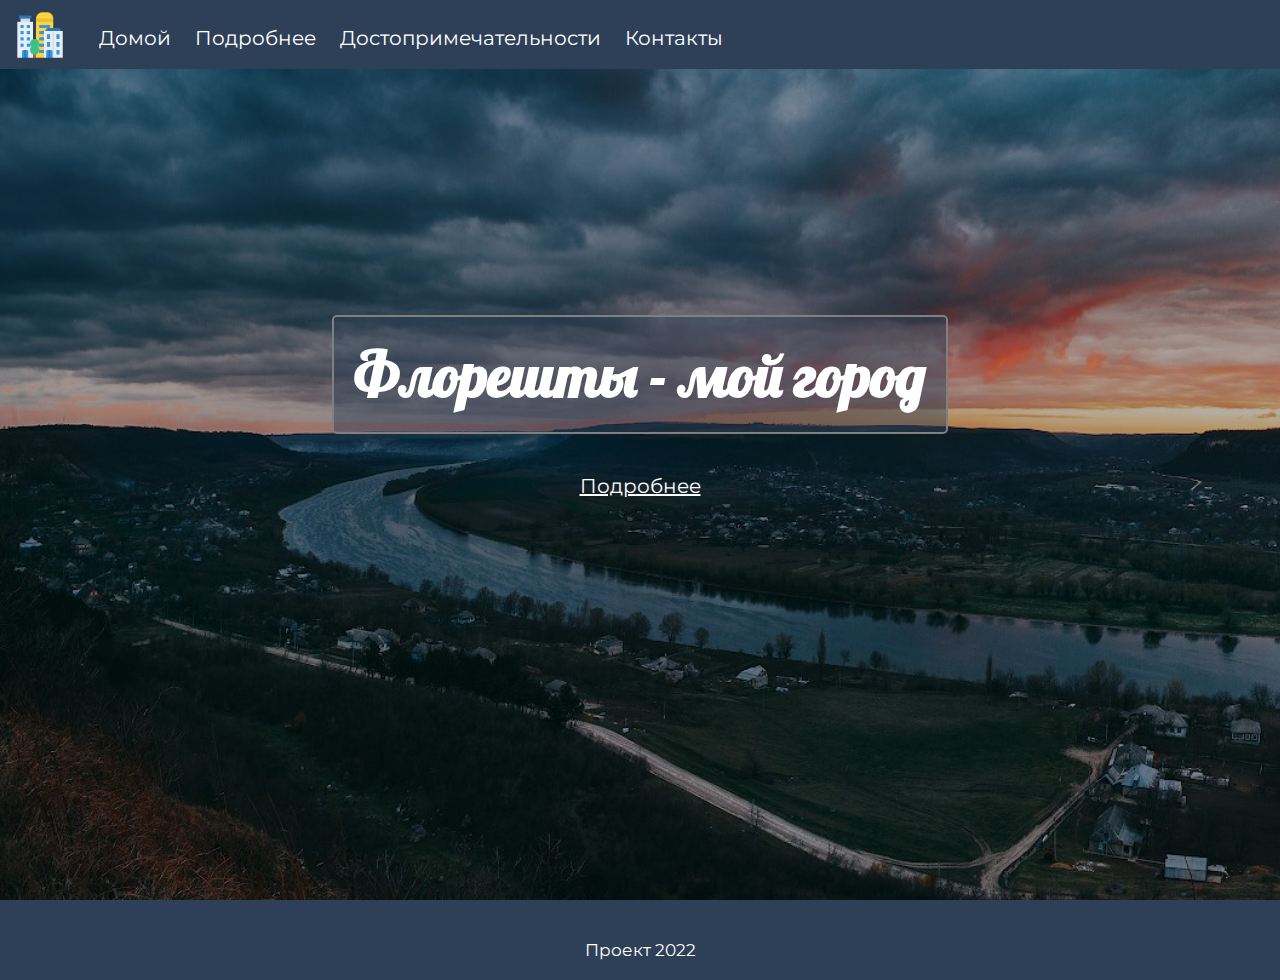
<file: index.html>
<!DOCTYPE html>
<html>
<head>
    <meta charset="UTF-8">
    <meta name="viewport" content="width=device-width, initial-scale=1.0">
    <link rel="stylesheet" href="css/style.css">
    <link rel="stylesheet" href="https://cdnjs.cloudflare.com/ajax/libs/font-awesome/6.1.1/css/all.min.css"/>
    <link rel="icon" href="images/favicon.png">
    <script src="js/script.js"></script>
    <title>Флорешты</title>
</head>
<body>
    <header>
        <img class="logo" src="images/logo.png" alt="">
        <navbar>
            <a href="index.html">Домой</a>
            <a href="pages/podrobnee.html">Подробнее</a>
            <a href="pages/exploreaza.html">Достопримечательности</a>
            <a href="pages/contacte.html">Контакты</a>
        </navbar>
        <i id="hamburger" onclick="mobileMenu()" class="fa-solid fa-bars"></i>
    </header>
    <main>
        <section id="index">
            <div class="index-info">
                <h1>Флорешты - мой город</h1>
                <br>
                <a href="pages/podrobnee.html" class="link-index">Подробнее</a>
            </div>
        </section>
    </main>
    <footer>
        <span>Проект 2022</span>
    </footer>
</body>
</html>
</file>
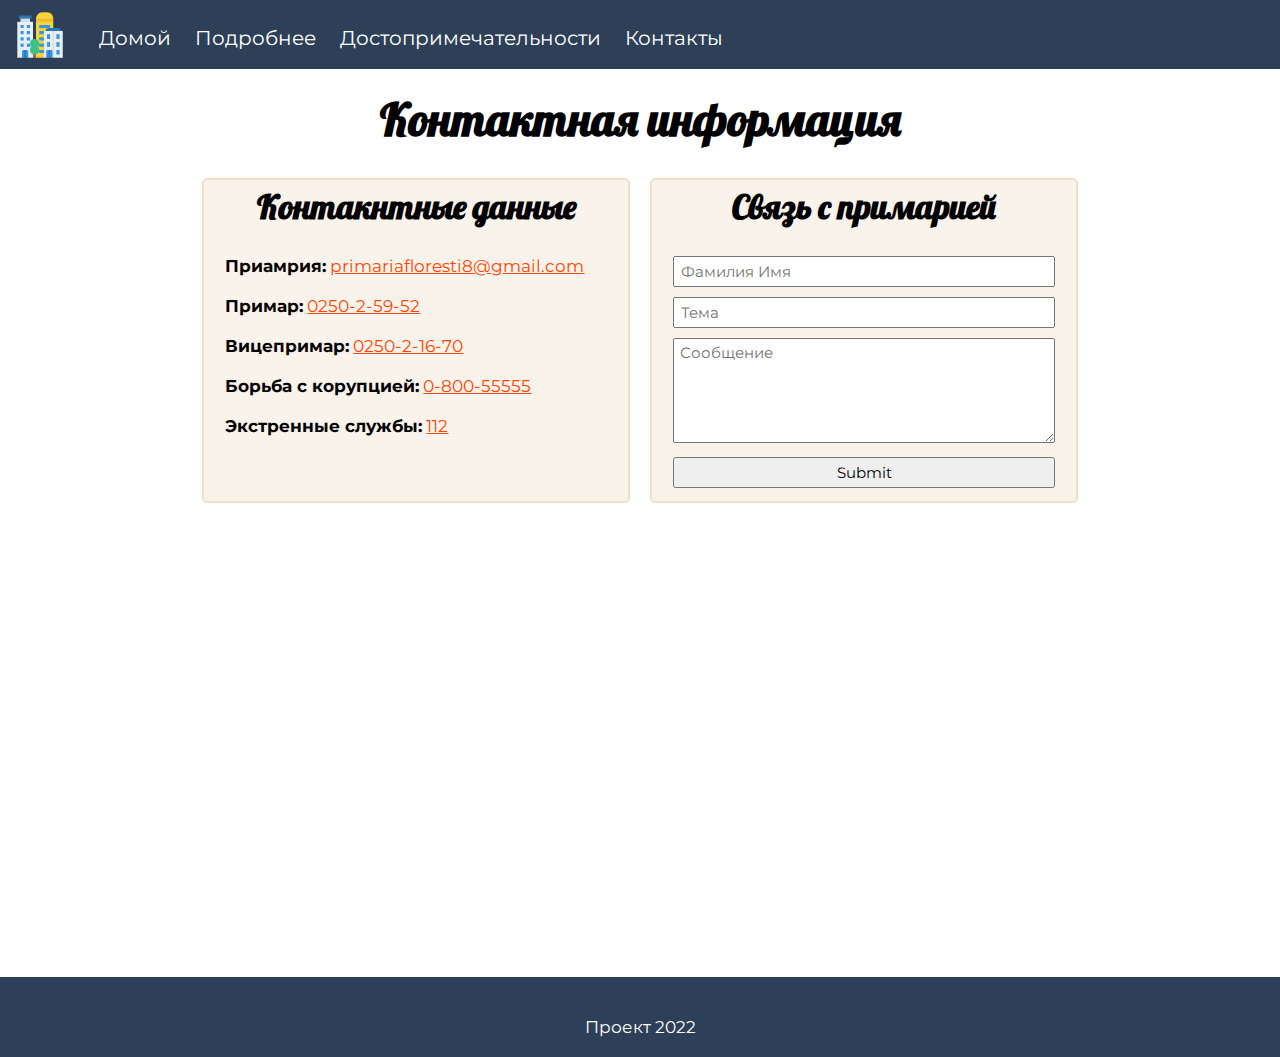
<file: pages/contacte.html>
<!DOCTYPE html>
<html>

<head>
    <meta charset="UTF-8">
    <meta name="viewport" content="width=device-width, initial-scale=1.0">
    <link rel="stylesheet" href="../css/style.css">
    <link rel="stylesheet" href="https://cdnjs.cloudflare.com/ajax/libs/font-awesome/6.1.1/css/all.min.css" />
    <link rel="icon" href="../images/favicon.png">
    <script src="../js/script.js"></script>
    <title>Флорешты</title>
</head>

<body>
    <header>
        <img class="logo" src="../images/logo.png" alt="">
        <navbar>
            <a href="../index.html">Домой</a>
            <a href="podrobnee.html">Подробнее</a>
            <a href="exploreaza.html">Достопримечательности</a>
            <a href="contacte.html">Контакты</a>
        </navbar>
        <i id="hamburger" onclick="mobileMenu()" class="fa-solid fa-bars"></i>
    </header>
    <main>
        <section>
            <h1 class="centered">Контактная информация</h1>
            <div class="row">
                <div class="col-50">
                    <div class="contacte">
                        <h2 class="centered">Контакнтные данные</h2>
                        <b>Приамрия:</b>
                        <a href="mailto:primariafloresti8@gmail.com">primariafloresti8@gmail.com</a><br><br>
                        <b>Примар:</b>
                        <a href="tel:025025952">0250-2-59-52</a><br><br>
                        <b>Вицепримар:</b>
                        <a href="tel:025021670">0250-2-16-70</a><br><br>
                        <b>Борьба с корупцией:</b>
                        <a href="tel:080055555">0-800-55555</a><br><br>
                        <b>Экстренные службы:</b>
                        <a href="tel:112">112</a><br><br>
                    </div>
                </div>
                <div class="col-50">
                    <form class="cform">
                        <h2 class="centered">Связь с примарией</h2>
                        <input type="text" placeholder="Фамилия Имя">
                        <input type="text" placeholder="Тема">
                        <textarea placeholder="Сообщение" rows="5"></textarea>
                        <input type="submit"> 
                    </form>
                </div>
            </div>
            <br>
            <iframe class="harta"
                src="https://www.google.com/maps/embed?pb=!1m18!1m12!1m3!1d21400.99440171807!2d28.280289178621373!3d47.895279412566474!2m3!1f0!2f0!3f0!3m2!1i1024!2i768!4f13.1!3m3!1m2!1s0x40cc850d9e0923bf%3A0xed946e364c8b8f47!2z0KTQu9C-0YDQtdGI0YLRiywg0JzQvtC70LTQsNCy0LjRjw!5e0!3m2!1sru!2s!4v1660682862292!5m2!1sru!2s"
                width="600" height="450" style="border:0;" allowfullscreen="" loading="lazy"
                referrerpolicy="no-referrer-when-downgrade">
            </iframe>
        </section>
    </main>
    <footer>
        <span>Проект 2022</span>
    </footer>
</body>

</html>
</file>
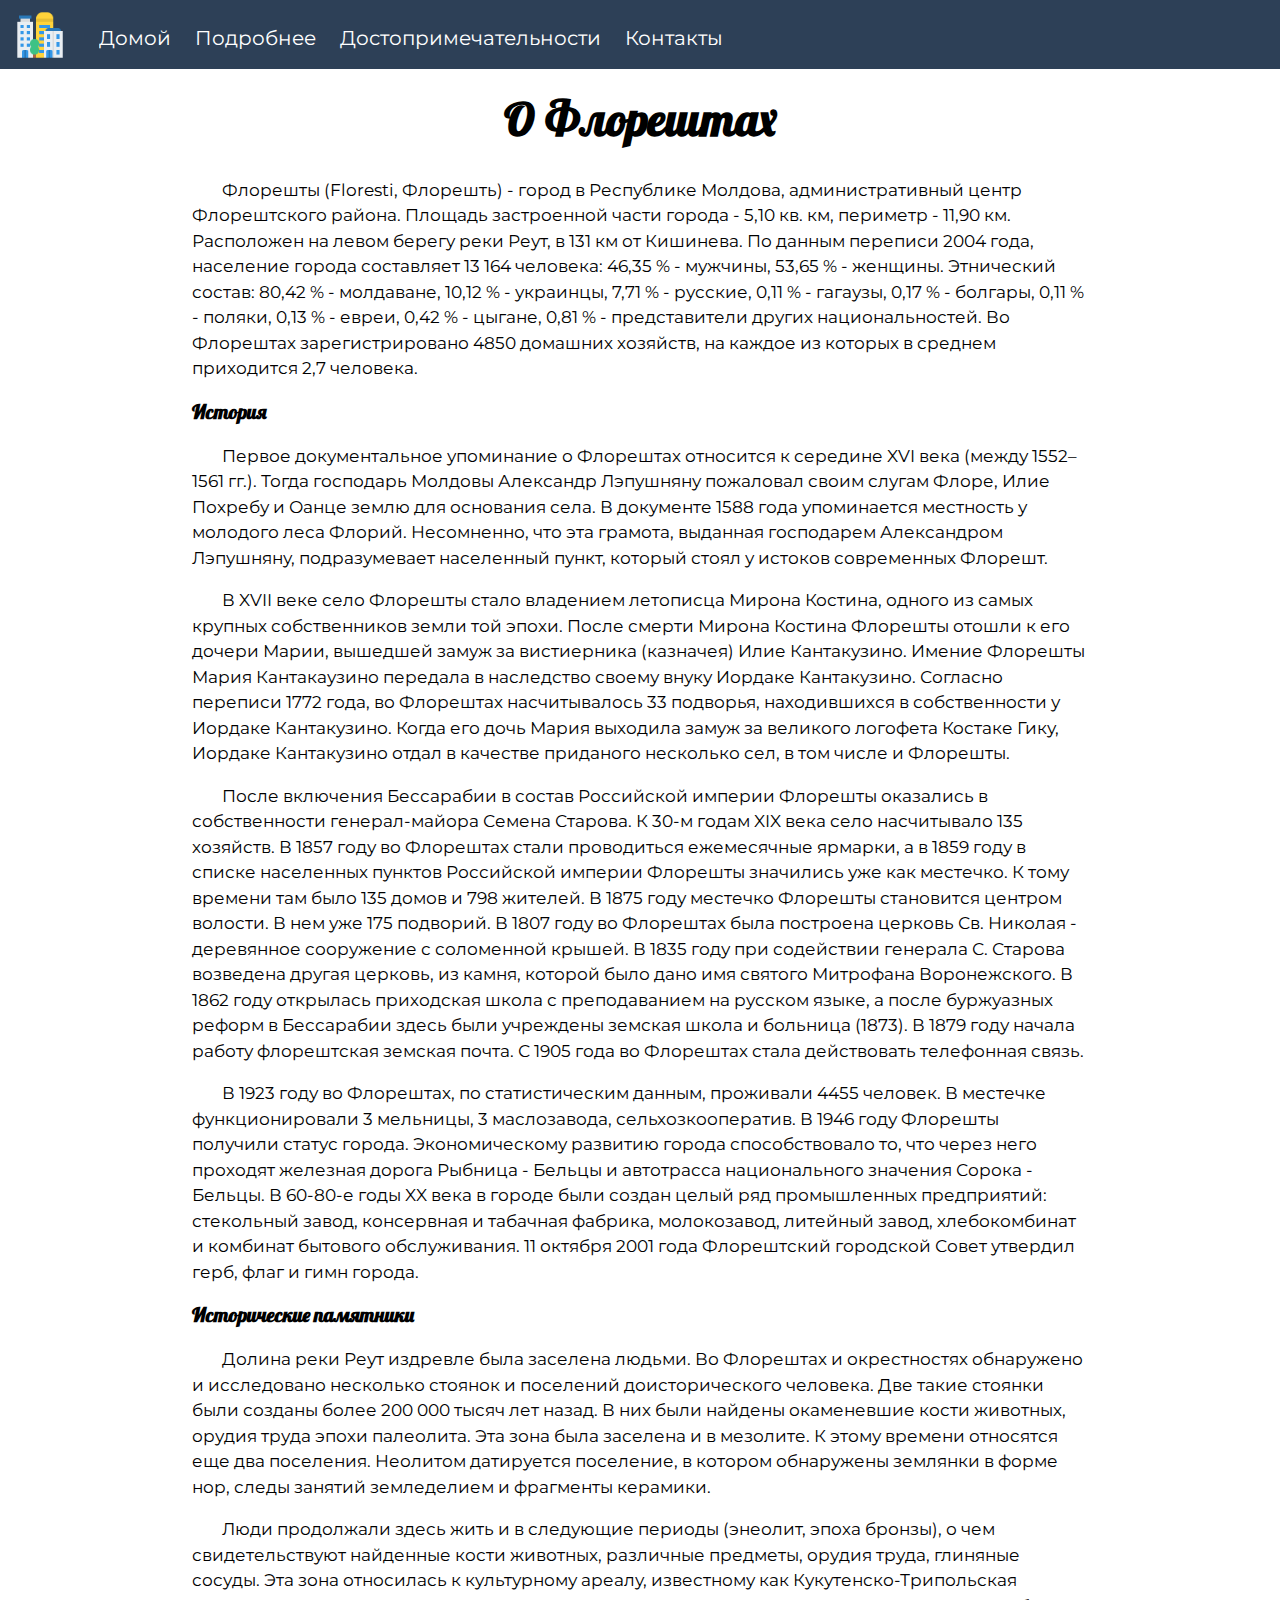
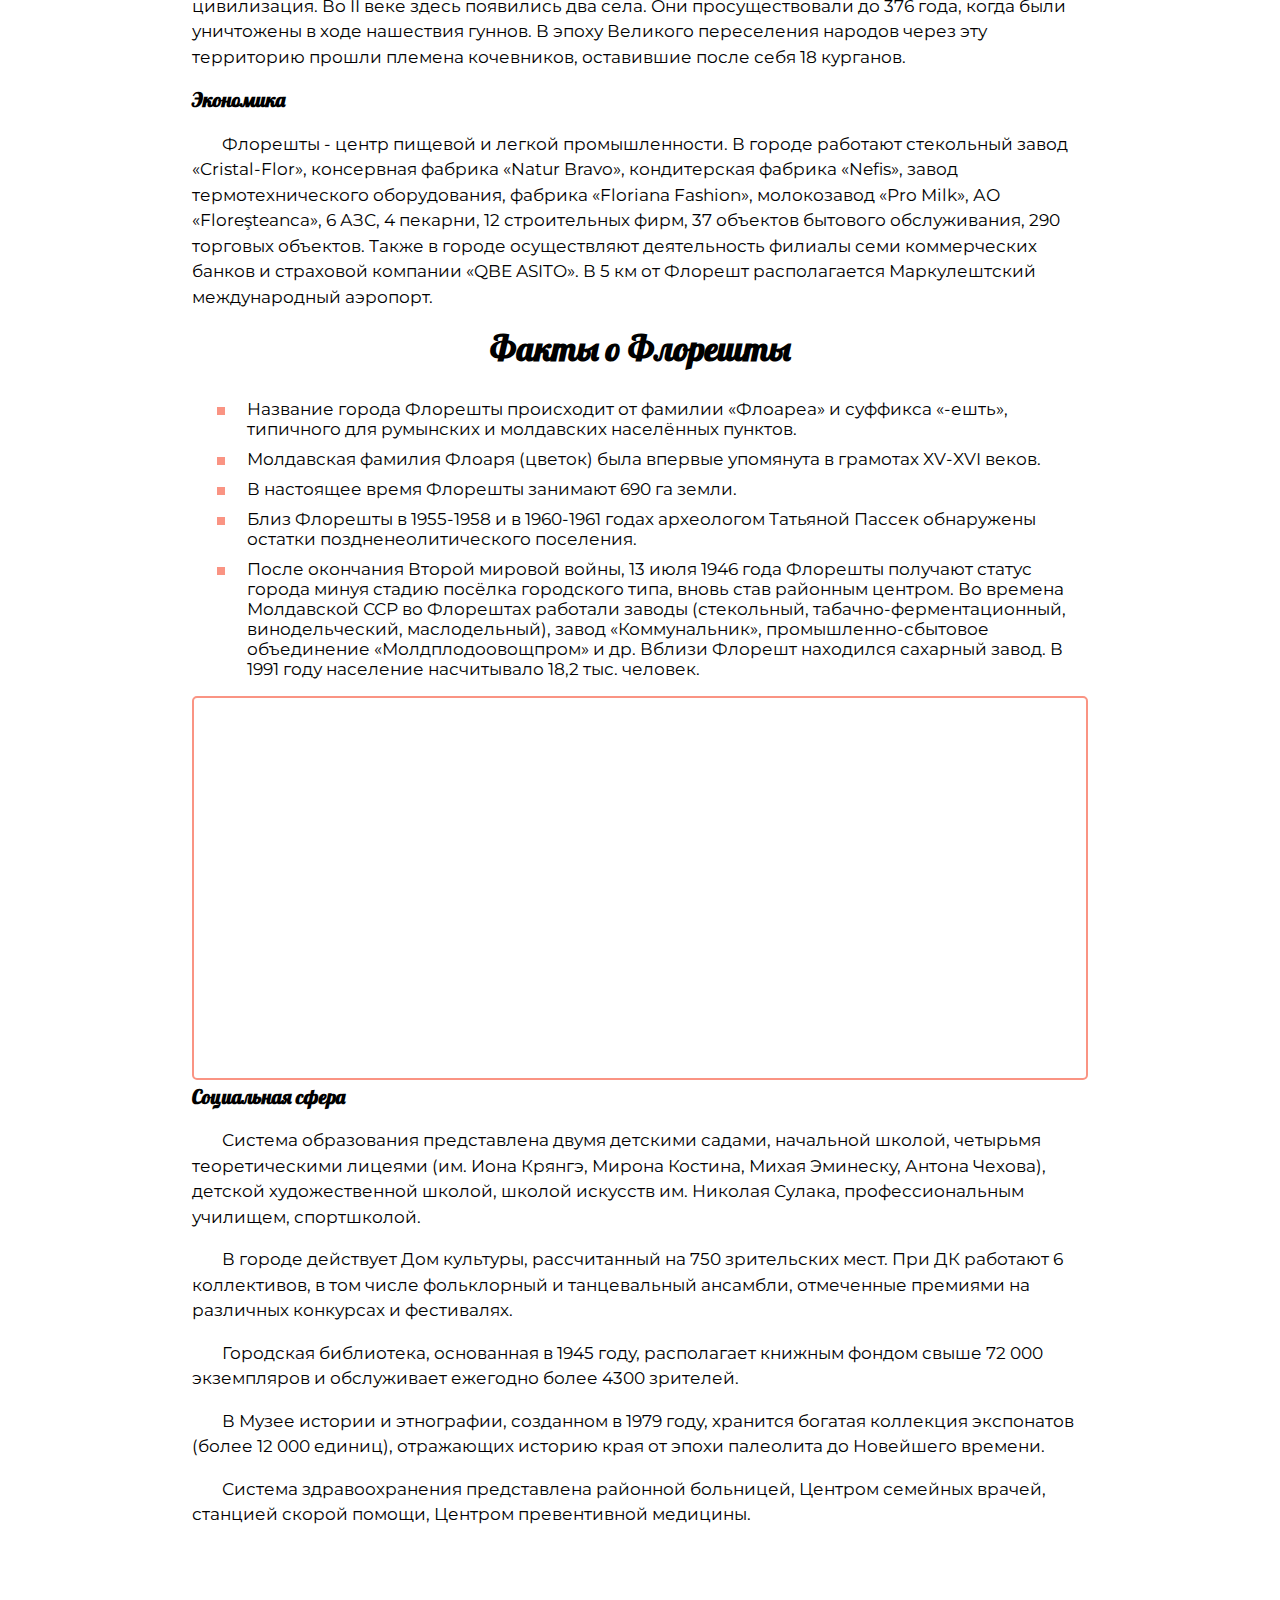
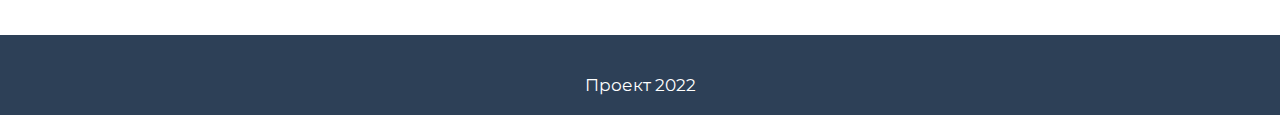
<file: pages/podrobnee.html>
<!DOCTYPE html>
<html>

<head>
    <meta charset="UTF-8">
    <meta name="viewport" content="width=device-width, initial-scale=1.0">
    <link rel="stylesheet" href="../css/style.css">
    <link rel="stylesheet" href="https://cdnjs.cloudflare.com/ajax/libs/font-awesome/6.1.1/css/all.min.css" />
    <link rel="icon" href="../images/favicon.png">
    <script src="../js/script.js"></script>
    <title>Флорешты</title>
</head>

<body>
    <header>
        <img class="logo" src="../images/logo.png" alt="">
        <navbar>
            <a href="../index.html">Домой</a>
            <a href="podrobnee.html">Подробнее</a>
            <a href="exploreaza.html">Достопримечательности</a>
            <a href="contacte.html">Контакты</a>
        </navbar>
        <i id="hamburger" onclick="mobileMenu()" class="fa-solid fa-bars"></i>
    </header>
    <main>
        <section>
            <h1 class="centered">О Флорештах</h1>
            <p>
                Флорешты (Floresti, Флорешть) - город в Республике Молдова, административный центр Флорештского района.
                Площадь застроенной части города - 5,10 кв. км, периметр - 11,90 км. Расположен на левом берегу реки
                Реут, в 131 км от Кишинева.

                По данным переписи 2004 года, население города составляет 13 164 человека: 46,35 % - мужчины, 53,65 % -
                женщины. Этнический состав: 80,42 % - молдаване, 10,12 % - украинцы, 7,71 % - русские, 0,11 % - гагаузы,
                0,17 % - болгары, 0,11 % - поляки, 0,13 % - евреи, 0,42 % - цыгане, 0,81 % - представители других
                национальностей.

                Во Флорештах зарегистрировано 4850 домашних хозяйств, на каждое из которых в среднем приходится 2,7
                человека.
            </p>
            <h3>История</h3>
            <p>
                Первое документальное упоминание о Флорештах относится к середине XVI века (между 1552–1561 гг.). Тогда
                господарь Молдовы Александр Лэпушняну пожаловал своим слугам Флоре, Илие Похребу и Оанце землю для
                основания села.

                В документе 1588 года упоминается местность у молодого леса Флорий. Несомненно, что эта грамота,
                выданная господарем Александром Лэпушняну, подразумевает населенный пункт, который стоял у истоков
                современных Флорешт.
            <p>
                В XVII веке село Флорешты стало владением летописца Мирона Костина, одного из самых крупных
                собственников земли той эпохи. После смерти Мирона Костина Флорешты отошли к его дочери Марии, вышедшей
                замуж за вистиерника (казначея) Илие Кантакузино. Имение Флорешты Мария Кантакаузино передала в
                наследство своему внуку Иордаке Кантакузино.

                Согласно переписи 1772 года, во Флорештах насчитывалось 33 подворья, находившихся в собственности у
                Иордаке Кантакузино. Когда его дочь Мария выходила замуж за великого логофета Костаке Гику, Иордаке
                Кантакузино отдал в качестве приданого несколько сел, в том числе и Флорешты.
            </p>
            <p>
                После включения Бессарабии в состав Российской империи Флорешты оказались в собственности генерал-майора
                Семена Старова. К 30-м годам XIX века село насчитывало 135 хозяйств. В 1857 году во Флорештах стали
                проводиться ежемесячные ярмарки, а в 1859 году в списке населенных пунктов Российской империи Флорешты
                значились уже как местечко. К тому времени там было 135 домов и 798 жителей. В 1875 году местечко
                Флорешты становится центром волости. В нем уже 175 подворий.

                В 1807 году во Флорештах была построена церковь Св. Николая - деревянное сооружение с соломенной крышей.
                В 1835 году при содействии генерала С. Старова возведена другая церковь, из камня, которой было дано имя
                святого Митрофана Воронежского. В 1862 году открылась приходская школа с преподаванием на русском языке,
                а после буржуазных реформ в Бессарабии здесь были учреждены земская школа и больница (1873). В 1879 году
                начала работу флорештская земская почта. С 1905 года во Флорештах стала действовать телефонная связь.
            </p>
            <p>
                В 1923 году во Флорештах, по статистическим данным, проживали 4455 человек. В местечке функционировали 3
                мельницы, 3 маслозавода, сельхозкооператив.

                В 1946 году Флорешты получили статус города. Экономическому развитию города способствовало то, что через
                него проходят железная дорога Рыбница - Бельцы и автотрасса национального значения Сорока - Бельцы. В
                60-80-е годы XX века в городе были создан целый ряд промышленных предприятий: стекольный завод,
                консервная и табачная фабрика, молокозавод, литейный завод, хлебокомбинат и комбинат бытового
                обслуживания.

                11 октября 2001 года Флорештский городской Совет утвердил герб, флаг и гимн города.
            </p>
            <h3>Исторические памятники</h3>
            <p>
                Долина реки Реут издревле была заселена людьми. Во Флорештах и окрестностях обнаружено и исследовано
                несколько стоянок и поселений доисторического человека. Две такие стоянки были созданы более 200 000
                тысяч лет назад. В них были найдены окаменевшие кости животных, орудия труда эпохи палеолита. Эта зона
                была заселена и в мезолите. К этому времени относятся еще два поселения. Неолитом датируется поселение,
                в котором обнаружены землянки в форме нор, следы занятий земледелием и фрагменты керамики.
            </p>
            <p>
                Люди продолжали здесь жить и в следующие периоды (энеолит, эпоха бронзы), о чем свидетельствуют
                найденные кости животных, различные предметы, орудия труда, глиняные сосуды. Эта зона относилась к
                культурному ареалу, известному как Кукутенско-Трипольская цивилизация. Во II веке здесь появились два
                села. Они просуществовали до 376 года, когда были уничтожены в ходе нашествия гуннов. В эпоху Великого
                переселения народов через эту территорию прошли племена кочевников, оставившие после себя 18 курганов.
            </p>
            <h3>Экономика</h3>
            <p>
                Флорешты - центр пищевой и легкой промышленности. В городе работают стекольный завод «Cristal-Flor»,
                консервная фабрика «Natur Bravo», кондитерская фабрика «Nefis», завод термотехнического оборудования,
                фабрика «Floriana Fashion», молокозавод «Pro Milk», АО «Floreşteanca», 6 АЗС, 4 пекарни, 12 строительных
                фирм, 37 объектов бытового обслуживания, 290 торговых объектов. Также в городе осуществляют деятельность
                филиалы семи коммерческих банков и страховой компании «QBE ASITO». В 5 км от Флорешт располагается
                Маркулештский международный аэропорт.
            </p>
            <h2 class="centered">Факты о Флорешты</h2>
            <ul>
                <li>Название города Флорешты происходит от фамилии «Флоареа» и суффикса «-ешть», типичного для румынских и молдавских населённых пунктов.</li>
                <li>Молдавская фамилия Флоаря (цветок) была впервые упомянута в грамотах XV-XVI веков.</li>
                <li>В настоящее время Флорешты занимают 690 га земли.</li>
                <li>Близ Флорешты в 1955-1958 и в 1960-1961 годах археологом Татьяной Пассек обнаружены остатки поздненеолитического поселения.</li>
                <li>После окончания Второй мировой войны, 13 июля 1946 года Флорешты получают статус города минуя стадию посёлка городского типа, вновь став районным центром. Во времена Молдавской ССР во Флорештах работали заводы (стекольный, табачно-ферментационный, винодельческий, маслодельный), завод «Коммунальник», промышленно-сбытовое объединение «Молдплодоовощпром» и др. Вблизи Флорешт находился сахарный завод. В 1991 году население насчитывало 18,2 тыс. человек.</li>
            </ul>
            <iframe class="vframe" src="https://www.youtube.com/embed/Cj5Bsa9on-Q" title="YouTube video player" frameborder="0" allow="accelerometer; autoplay; clipboard-write; encrypted-media; gyroscope; picture-in-picture" allowfullscreen></iframe>
            <h3>Социальная сфера</h3>
            <p>
                Система образования представлена двумя детскими садами, начальной школой, четырьмя теоретическими
                лицеями (им. Иона Крянгэ, Мирона Костина, Михая Эминеску, Антона Чехова), детской художественной школой,
                школой искусств им. Николая Сулака, профессиональным училищем, спортшколой.
            </p>
            <p>
                В городе действует Дом культуры, рассчитанный на 750 зрительских мест. При ДК работают 6 коллективов, в
                том числе фольклорный и танцевальный ансамбли, отмеченные премиями на различных конкурсах и фестивалях.
            </p>
            <p>
                Городская библиотека, основанная в 1945 году, располагает книжным фондом свыше 72 000 экземпляров и
                обслуживает ежегодно более 4300 зрителей.
            </p>
            <p>
                В Музее истории и этнографии, созданном в 1979 году, хранится богатая коллекция экспонатов (более 12 000
                единиц), отражающих историю края от эпохи палеолита до Новейшего времени.
            </p>
            <p>
                Система здравоохранения представлена районной больницей, Центром семейных врачей, станцией скорой
                помощи, Центром превентивной медицины.
            </p>
        </section>
    </main>
    <footer>
        <span>Проект 2022</span>
    </footer>
</body>

</html>
</file>
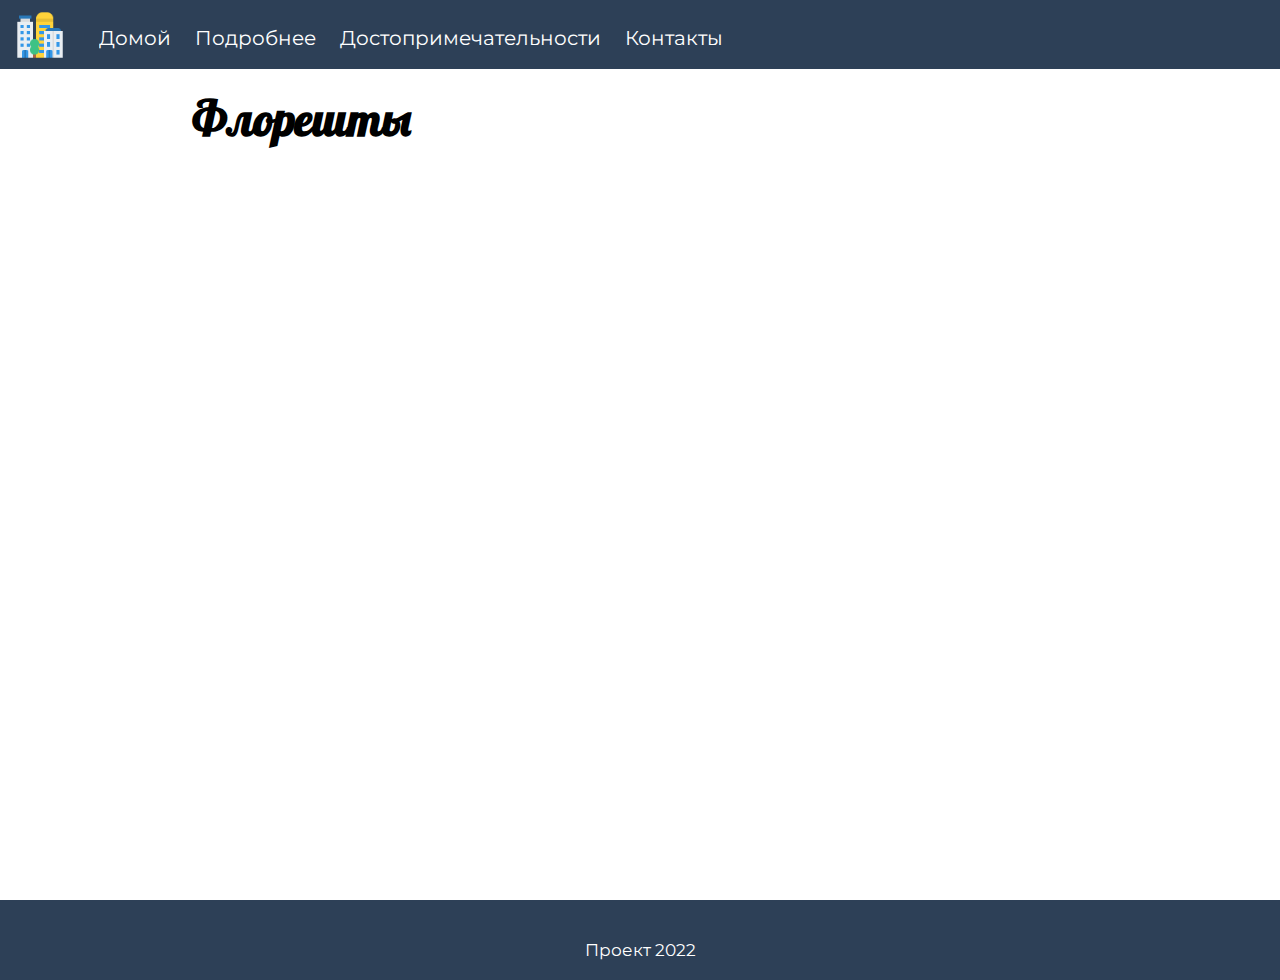
<file: pages/structura.html>
<!DOCTYPE html>
<html>
<head>
    <meta charset="UTF-8">
    <meta name="viewport" content="width=device-width, initial-scale=1.0">
    <link rel="stylesheet" href="../css/style.css">
    <link rel="stylesheet" href="https://cdnjs.cloudflare.com/ajax/libs/font-awesome/6.1.1/css/all.min.css"/>
    <link rel="icon" href="../images/favicon.png">
    <script src="../js/script.js"></script>
    <title>Флорешты</title>
</head>
<body>
    <header>
        <img class="logo" src="../images/logo.png" alt="">
        <navbar>
            <a href="../index.html">Домой</a>
            <a href="podrobnee.html">Подробнее</a>
            <a href="exploreaza.html">Достопримечательности</a>
            <a href="contacte.html">Контакты</a>
        </navbar>
        <i id="hamburger" onclick="mobileMenu()" class="fa-solid fa-bars"></i>
    </header>
    <main>
        <section>
            <h1>Флорешты</h1>
        </section>
    </main>
    <footer>
        <span>Проект 2022</span>
    </footer>
</body>
</html>
</file>
<file: css/style.css>
@import url('https://fonts.googleapis.com/css2?family=Lobster&family=Montserrat&display=swap');

* {
    box-sizing: border-box;
}

body {
    margin: 0;
    font-family: 'Montserrat', sans-serif;
    font-size: 17px;
}

header {
    background: #2d4057;
    position: fixed;
    width: 100%;
    top: 0;
    padding: 10px 15px 5px 15px;
}

navbar {
    margin-left: 30px;
    margin-bottom: 10px;
    display: inline-block;
    overflow: auto;
}

navbar a {
    color: white;
    text-decoration: none;
    margin-right: 20px;
    font-size: 20px;
}

navbar a:hover {
    color: #f3deca;
    text-decoration: underline 1px;
}

main {
    min-height: 100vh;
}

footer {
    min-height: 80px;
    background: #2d4057;
    text-align: center;
    color: white;
    padding-top: 40px;
}

p {
    line-height: 150%;
    text-indent: 30px;
}

li {
    margin-top: 10px;
    padding-left: 15px;
    list-style-image: linear-gradient(#fa9483, #fa9483);
}

h1, h2, h3, h4, h5, h6 {
    margin-top: 0;
    font-family: 'Lobster', cursive;
}

h1 {
    font-size: 270%;
}

h2 {
    font-size: 200%;
}

section {
    padding: 90px 15%;
}

.logo {
    height: 50px;
}

#index {
    background: linear-gradient(#0000004c, #00000048) , url('../images/index3.jpg');
    background-size: cover;
    min-height: 100vh;
}

.index-info {
    margin-top: 25vh;
    text-align: center;
}

.index-info h1 {
    font-size: 350%;
    color: white;
    border: 2px solid gray;
    display: inline-block;
    padding: 20px;
    border-radius: 5px;
    background-color: #2d405776;
}

.link-index {
    color: white;
    text-decoration: underline 2px;
    font-size: 20px;
}

.link-index:hover {
    color: red;
}

.centered {
    text-align: center;
}

.vframe {
    width: 100%;
    height: 30vw;
    border: 2px solid #fa9483;
    border-radius: 5px;
}

.bold {
    font-weight: bold;
    font-size: 20px;
    border-bottom: 1px solid gray;
}

.item {
    width: 30%;
    display: block; 
    text-align: left;
    min-height: 100px;
    
    outline:1px solid black;
}

.loc {
    overflow: auto;
    border-bottom: 2px #f3deca dashed;
    margin-bottom: 15px;
}

.loc img {
    height: 18vh;
    width: 18vh;
    object-fit: cover;
    border-radius: 50%;
    float: left;
    margin-right: 15px;
    margin-bottom: 15px;
}

.harta {
    /* padding-top: 15px; */
    width: 100%;
    height: 40vh;
    border-radius: 10px;
}

.row {
    overflow: auto;
}

[class^="col-"] {
    float: left;
    padding: 0px 10px;
}

.col-50 {
    width: 50%;
}

.col-100 {
    width: 100%;
}

.contacte, .cform {
    border: 2px solid #f3deca;
    border-radius: 5px;
    background-color: #f3deca60;
    padding: 5px 5%;
    height: 325px;
}

.contacte a {
    color: orangered;
}

.contacte a:hover {
    color: rgb(0, 21, 255);
}

.cform input, .cform textarea {
    width: 100%;
    font-size: 15px;
    font-family: inherit;
    margin-bottom: 10px;
    padding: 4px 6px;
}

#hamburger {
    color: white;
    font-size: 28px;
    position: absolute;
    right: 22px;
    top: 24px;
    cursor: pointer;
    display: none;
}

@media (max-width: 1024px) {
    .contacte, .cform {
        border: 2px solid #f3deca;
        border-radius: 5px;
        background-color: #f3deca60;
        padding: 5px 5%;
        height: 350px;
    }
}

@media (max-width: 800px) {

    body {
        font-size: 16px;
    }
    
    section {
        padding: 90px 10px;
    }

    section h1{
        font-size: 170%;
    }

    section h2{
        font-size: 140%;
    }

    [class^="col-"] {
        width: 100%;
    }

    .contacte, .cform {
        margin-bottom: 15px;
    }

    .index-info h1 {
        font-size: 250%;
    }

    .vframe {
        height: 55vw;
    }

    navbar a {
        display: none;
    }
    
    navbar.mobile a {
        display: block;
        text-align: center;
        margin-top: 12px;
    }

    navbar {
        display: block;
    }

    #hamburger{
        display: block;
    }

}
</file>
